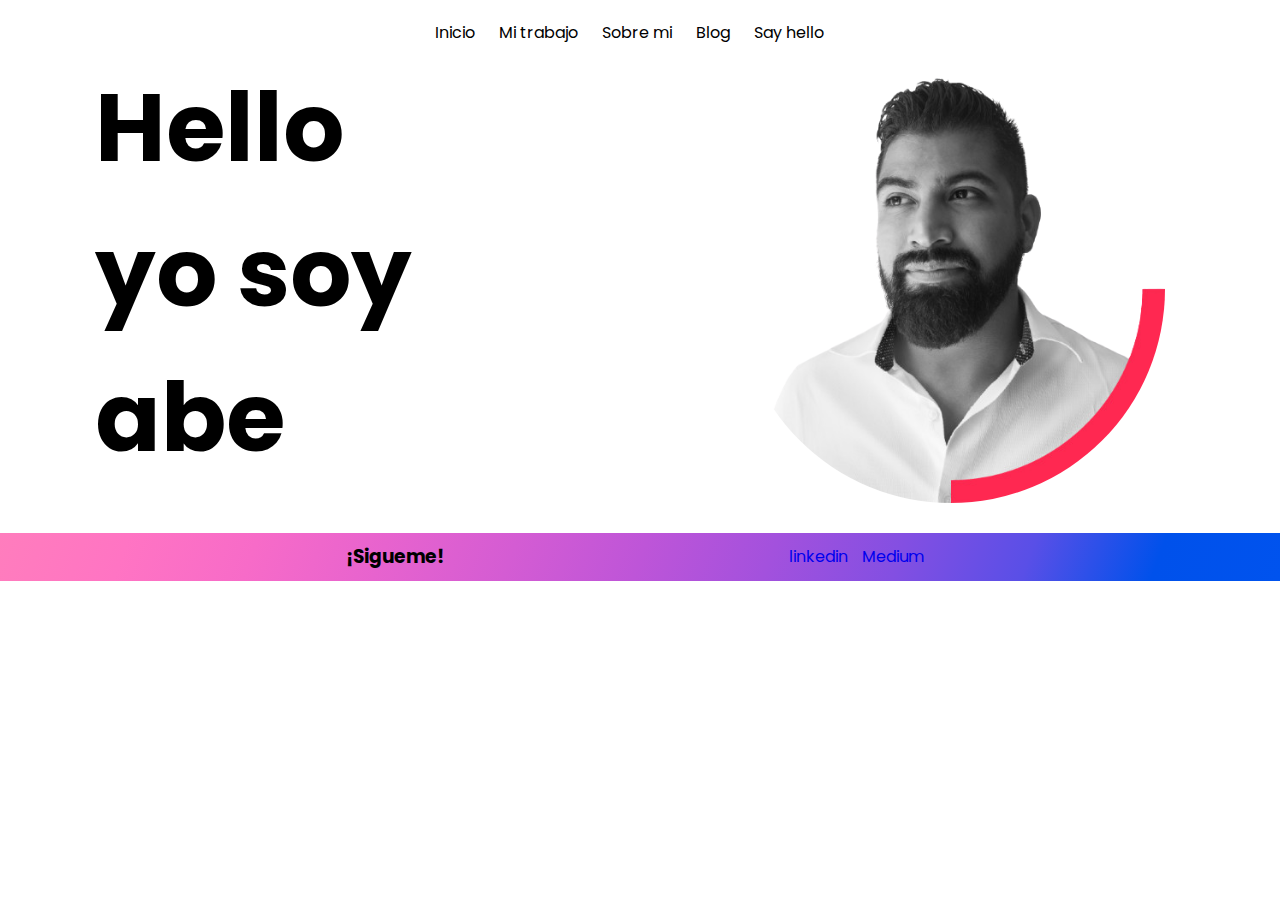
<file: index.html>
<!DOCTYPE html>
<html lang="en">
<head>
    <meta charset="UTF-8">
    <meta http-equiv="X-UA-Compatible" content="IE=edge">
    <meta name="viewport" content="width=device-width, initial-scale=1.0">
    <link rel="stylesheet" href="./css/style.css">
    <link rel="preconnect" href="https://fonts.googleapis.com">
    <link rel="preconnect" href="https://fonts.gstatic.com" crossorigin>
    <link href="https://fonts.googleapis.com/css2?family=Poppins:wght@200;400;600&display=swap" rel="stylesheet">
    <link rel="shortcut icon" href="./img/astronaut.svg" type="image/x-icon">
    <title>Document</title>
</head>
<body>
    <div class="grid-container">
        <header class="grid-navbar">
			<ul class="navFlex">
				<li class="navFlex__item1"><a class="navFlex__a" href="#">Inicio</a></li>
				<li class="navFlex__item2"><a class="navFlex__a" href="./pages/mitrabajo.html">Mi trabajo</a></li>
				<li class="navFlex__item3"><a class="navFlex__a" href="./pages/aboutMe.html">Sobre mi</a></li>
				<li class="navFlex__item4"><a class="navFlex__a" href="./pages/blog.html">Blog</a></li>
                <li class="navFlex__item4"><a class="navFlex__a" href="./pages/sayhello.html">Say hello</a></li>
			</ul>
        </header>
        <div class="grid-main">
            <div class="color1"></div>
            <div class="box1">
                <img class="imgPrincipal" src="./img/Abe-removebg-preview.png" alt="Abe">
            </div>
            <div class="box2">
                <h1 class="box2Name">
                    <div class="box2Name1">
                        Hello
                    </div>
                    <div class="box2Name1">
                        yo soy
                    </div>
                    <div class="box2Name1 abe">
                        abe
                    </div>
                </h1>
            </div>
            <div class="color2"></div>
        </div>
        <footer class="grid-footer">
            <h3>¡Sigueme!</h3>
            <ul>
                <li><a class="grid-footer__a" href="https://www.linkedin.com/in/omar-abelardo/">linkedin</a></li>
                <li><a class="grid-footer__a" href="https://medium.com/@abe-pec">Medium</a></li>
            </ul>
        </footer>
    </div>
</body>
</html>
</file>
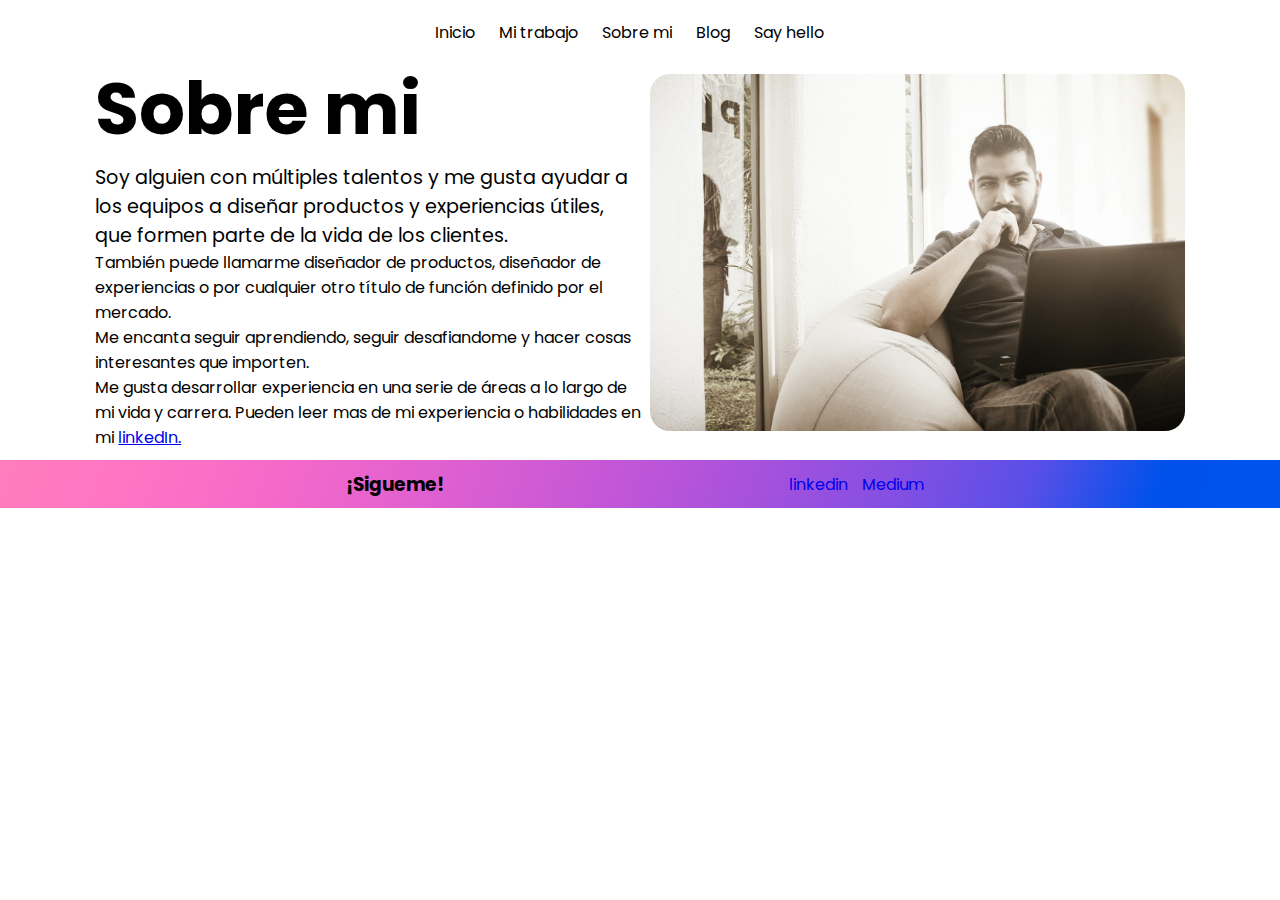
<file: pages/aboutMe.html>
<!DOCTYPE html>
<html lang="en">
<head>
    <meta charset="UTF-8">
    <meta http-equiv="X-UA-Compatible" content="IE=edge">
    <meta name="viewport" content="width=device-width, initial-scale=1.0">
    <link rel="stylesheet" href="../css/style.css">
    <link rel="preconnect" href="https://fonts.googleapis.com">
    <link rel="preconnect" href="https://fonts.gstatic.com" crossorigin>
    <link href="https://fonts.googleapis.com/css2?family=Poppins:wght@200;400;600&display=swap" rel="stylesheet">
    <link rel="shortcut icon" href="./img/astronaut.svg" type="image/x-icon">
    <title>Document</title>
</head>
<body>
    <div class="grid-container">
        <header class="grid-navbar">
			<ul class="navFlex">
				<li class="navFlex__item1"><a class="navFlex__a" href="../index.html">Inicio</a></li>
				<li class="navFlex__item2"><a class="navFlex__a" href="./mitrabajo.html">Mi trabajo</a></li>
				<li class="navFlex__item3"><a class="navFlex__a" href="../pages/aboutMe.html">Sobre mi</a></li>
				<li class="navFlex__item4"><a class="navFlex__a" href="./blog.html">Blog</a></li>
                <li class="navFlex__item4"><a class="navFlex__a" href="./sayhello.html">Say hello</a></li>
			</ul>
        </header>
        <div class="grid-main">
            <div class="color1"></div>
            <div class="box1">
                <img class="imgPensativo" src="../img/pensativo.jpg" alt="Abe">
            </div>
            <div class="box2">
                <div>
                    <h2 class="box2Name">
                        Sobre mi
                    </h2>
                    <p class="pheader"> 
                        Soy alguien con múltiples talentos y me gusta ayudar a los equipos a diseñar productos y experiencias útiles, que formen parte de la vida de los clientes.
                    </p>
                    <p class="pparrafo">
                            También puede llamarme diseñador de productos, diseñador de experiencias o por cualquier otro título de función definido por el mercado.
                    </p>
                    <p class="pparrafo">
                            Me encanta seguir aprendiendo, seguir desafiandome y hacer cosas interesantes que importen.
                    </p>
                    <p class="pparrafo">
                            Me gusta desarrollar experiencia en una serie de áreas a lo largo de mi vida y carrera. Pueden leer mas de mi experiencia o habilidades en mi <a href="https://www.linkedin.com/in/omar-abelardo/">linkedIn.</a>
                    </p>
                </div>
            </div>
            <div class="color2"></div>
        </div>
        <footer class="grid-footer">
            <h3>¡Sigueme!</h3>
            <ul>
                <li><a class="grid-footer__a" href="https://www.linkedin.com/in/omar-abelardo/">linkedin</a></li>
                <li><a class="grid-footer__a" href="https://medium.com/@abe-pec">Medium</a></li>
            </ul>
        </footer>
    </div>
</body>
</html>
</file>
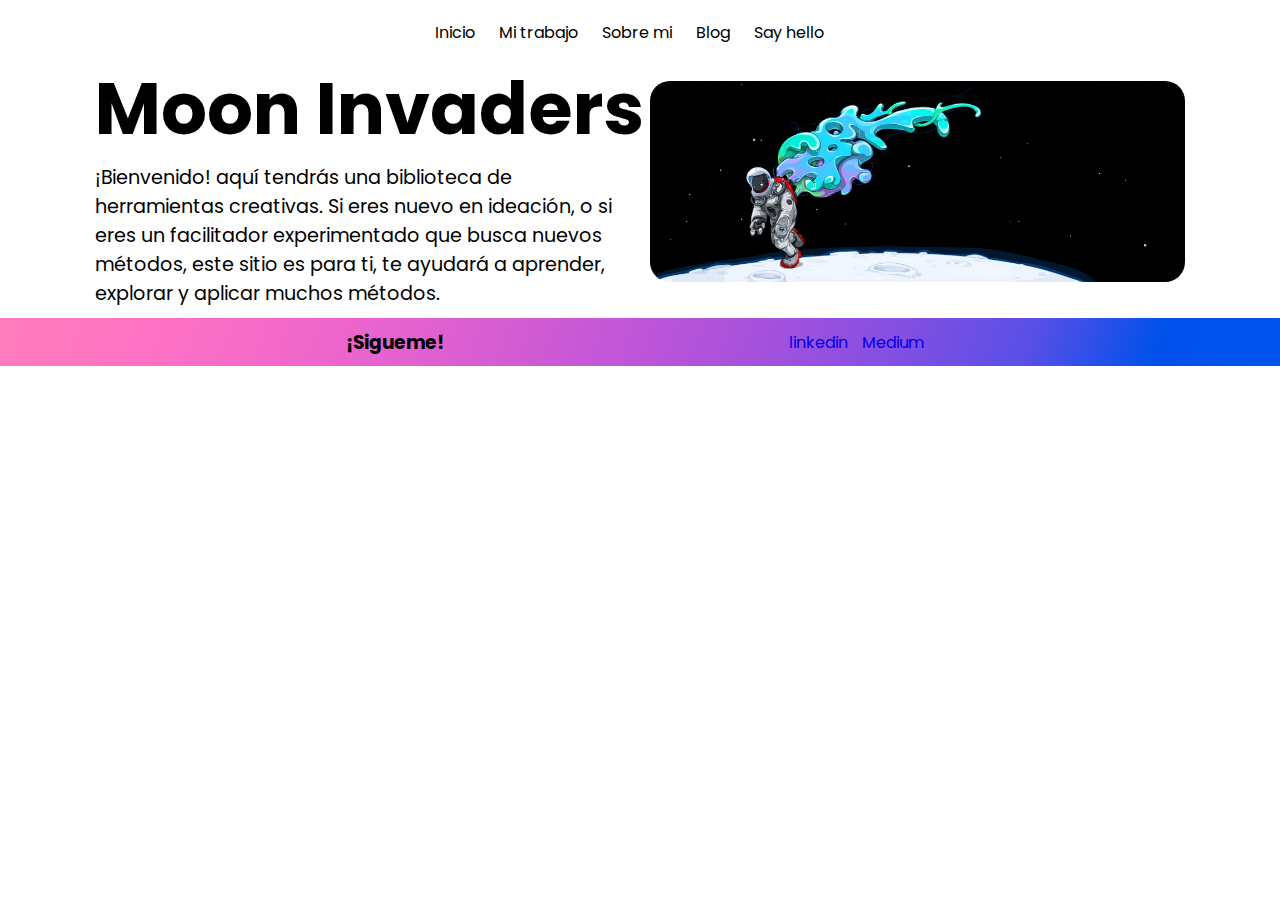
<file: pages/blog.html>
<!DOCTYPE html>
<html lang="en">
<head>
    <meta charset="UTF-8">
    <meta http-equiv="X-UA-Compatible" content="IE=edge">
    <meta name="viewport" content="width=device-width, initial-scale=1.0">
    <link rel="stylesheet" href="../css/style.css">
    <link rel="preconnect" href="https://fonts.googleapis.com">
    <link rel="preconnect" href="https://fonts.gstatic.com" crossorigin>
    <link href="https://fonts.googleapis.com/css2?family=Poppins:wght@200;400;600&display=swap" rel="stylesheet">
    <link rel="shortcut icon" href="./img/astronaut.svg" type="image/x-icon">
    <title>Document</title>
</head>
<body>
    <div class="grid-container">
        <header class="grid-navbar">
			<ul class="navFlex">
				<li class="navFlex__item1"><a class="navFlex__a" href="../index.html">Inicio</a></li>
				<li class="navFlex__item2"><a class="navFlex__a" href="./mitrabajo.html">Mi trabajo</a></li>
				<li class="navFlex__item3"><a class="navFlex__a" href="../pages/aboutMe.html">Sobre mi</a></li>
				<li class="navFlex__item4"><a class="navFlex__a" href="./blog.html">Blog</a></li>
                <li class="navFlex__item4"><a class="navFlex__a" href="./sayhello.html">Say hello</a></li>
			</ul>
        </header>
        <div class="grid-main">
            <div class="color1"></div>
            <div class="box1">
                <img class="imgPensativo" src="../img/mooninvaders.jpg" alt="Abe">
            </div>
            <div class="box2">
                <div>
                    <h2 class="box2Name">
                        Moon Invaders
                    </h2>
                    <p class="pheader"> 
                        ¡Bienvenido! aquí tendrás una biblioteca de herramientas creativas. Si eres nuevo en ideación, o si eres un facilitador experimentado que busca nuevos métodos, este sitio es para ti, te ayudará a aprender, explorar y aplicar muchos métodos.
                    </p>
                </div>
            </div>
            <div class="color2"></div>
        </div>
        <footer class="grid-footer">
            <h3>¡Sigueme!</h3>
            <ul>
                <li><a class="grid-footer__a" href="https://www.linkedin.com/in/omar-abelardo/">linkedin</a></li>
                <li><a class="grid-footer__a" href="https://medium.com/@abe-pec">Medium</a></li>
            </ul>
        </footer>
    </div>
</body>
</html>
</file>
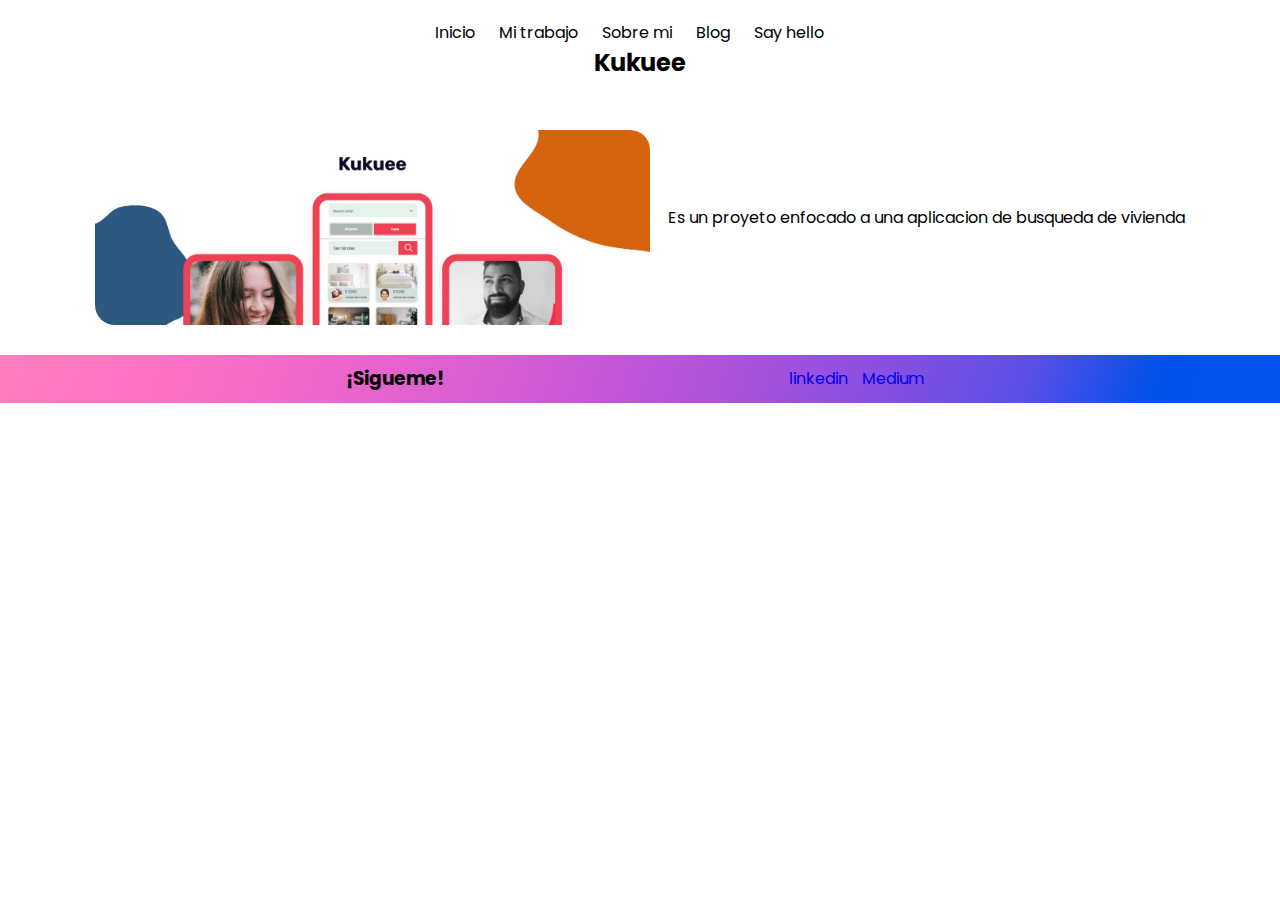
<file: pages/mitrabajo.html>
<!DOCTYPE html>
<html lang="en">
<head>
    <meta charset="UTF-8">
    <meta http-equiv="X-UA-Compatible" content="IE=edge">
    <meta name="viewport" content="width=device-width, initial-scale=1.0">
    <link rel="stylesheet" href="../css/style.css">
    <link rel="preconnect" href="https://fonts.googleapis.com">
    <link rel="preconnect" href="https://fonts.gstatic.com" crossorigin>
    <link href="https://fonts.googleapis.com/css2?family=Poppins:wght@200;400;600&display=swap" rel="stylesheet">
    <link rel="shortcut icon" href="./img/astronaut.svg" type="image/x-icon">
    <title>Document</title>
</head>
<body>
    <div class="grid-container">
        <header class="grid-navbar">
			<ul class="navFlex">
				<li class="navFlex__item1"><a class="navFlex__a" href="../index.html">Inicio</a></li>
				<li class="navFlex__item2"><a class="navFlex__a" href="./mitrabajo.html">Mi trabajo</a></li>
				<li class="navFlex__item3"><a class="navFlex__a" href="../pages/aboutMe.html">Sobre mi</a></li>
				<li class="navFlex__item4"><a class="navFlex__a" href="./blog.html">Blog</a></li>
                <li class="navFlex__item4"><a class="navFlex__a" href="./sayhello.html">Say hello</a></li>
			</ul>
        </header>
        <div class="grid-main">
            <div class="color1">
                <h2 class="color1Name">
                    Kukuee
                </h2>
            </div>
            <div class="box1">
                <p class="box1Name"> 
                    Es un proyeto enfocado a una aplicacion de busqueda de vivienda
                </p>
            </div>
            <div class="box2">
                <img class="imgPensativo perro" src="../img/kukue.jpeg" alt="Abe">
            </div>
            <div class="color2"></div>
        </div>
        <footer class="grid-footer">
            <h3>¡Sigueme!</h3>
            <ul>
                <li><a class="grid-footer__a" href="https://www.linkedin.com/in/omar-abelardo/">linkedin</a></li>
                <li><a class="grid-footer__a" href="https://medium.com/@abe-pec">Medium</a></li>
            </ul>
        </footer>
    </div>
</body>
</html>
</file>
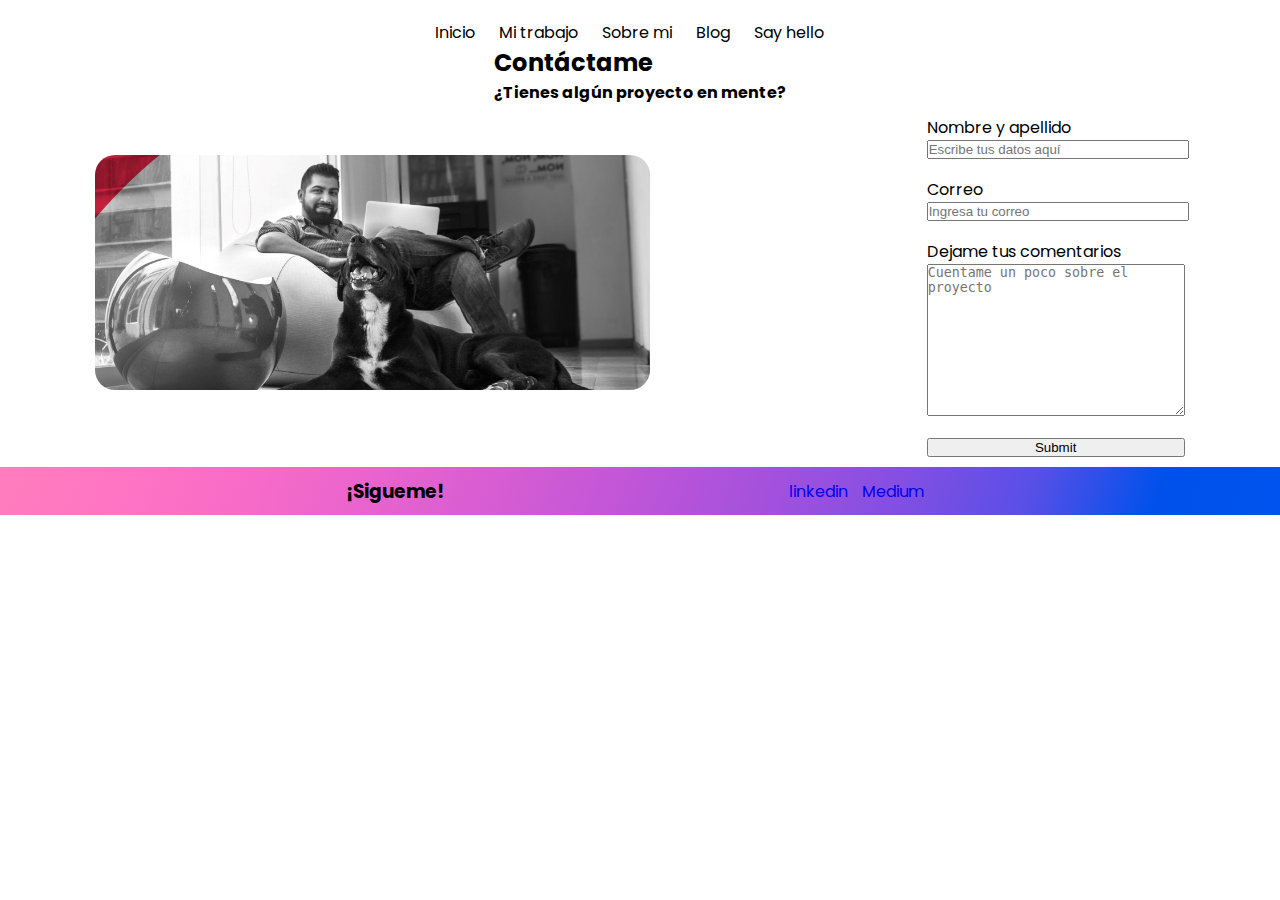
<file: pages/sayhello.html>
<!DOCTYPE html>
<html lang="en">
<head>
    <meta charset="UTF-8">
    <meta http-equiv="X-UA-Compatible" content="IE=edge">
    <meta name="viewport" content="width=device-width, initial-scale=1.0">
    <link rel="stylesheet" href="../css/style.css">
    <link rel="preconnect" href="https://fonts.googleapis.com">
    <link rel="preconnect" href="https://fonts.gstatic.com" crossorigin>
    <link href="https://fonts.googleapis.com/css2?family=Poppins:wght@200;400;600&display=swap" rel="stylesheet">
    <link rel="shortcut icon" href="./img/astronaut.svg" type="image/x-icon">
    <title>Document</title>
</head>
<body>
    <div class="grid-container">
        <header class="grid-navbar">
			<ul class="navFlex">
				<li class="navFlex__item1"><a class="navFlex__a" href="../index.html">Inicio</a></li>
				<li class="navFlex__item2"><a class="navFlex__a" href="./mitrabajo.html">Mi trabajo</a></li>
				<li class="navFlex__item3"><a class="navFlex__a" href="../pages/aboutMe.html">Sobre mi</a></li>
				<li class="navFlex__item4"><a class="navFlex__a" href="./blog.html">Blog</a></li>
                <li class="navFlex__item4"><a class="navFlex__a" href="./sayhello.html">Say hello</a></li>
			</ul>
        </header>
        <div class="grid-main">
            <div class="color1">
                <h2 class="color1Name">
                    Contáctame
                    <p class="color1pheader"> 
                        ¿Tienes algún proyecto en mente?
                    </p>
                </h2>
            </div>
            <div class="box1">
                <form class="formcontacto" action="">
                    <label for="nombre">Nombre y apellido</label><br>
                    <input class="formItem" for="text" name="nombre" placeholder="Escribe tus datos aquí" required><br>
                    <br>
                    <Label for="email">Correo</Label><br>
                    <input class="formItem" type="email" name="email" placeholder="Ingresa tu correo" required><br>
                    <br>
                    <label for="comentarios">Dejame tus comentarios</label><br>
                    <textarea class="formItem" name="comentarios" id="" cols="30" rows="10" placeholder="Cuentame un poco sobre el proyecto"></textarea><br>
                    <br>
                    <input class="formItem" type="submit">
                </form>
            </div>
            <div class="box2">
                <img class="imgPensativo perro" src="../img/abeyperro.jpg" alt="Abe">
            </div>
            <div class="color2"></div>
        </div>
        <footer class="grid-footer">
            <h3>¡Sigueme!</h3>
            <ul>
                <li><a class="grid-footer__a" href="https://www.linkedin.com/in/omar-abelardo/">linkedin</a></li>
                <li><a class="grid-footer__a" href="https://medium.com/@abe-pec">Medium</a></li>
            </ul>
        </footer>
    </div>
</body>
</html>
</file>
<file: css/style.css>
*{
	margin: 0;
	padding: 0;
}

/*----------------------------------------------------------------
// Small devices (landscape phones, 576px and up)
@media (min-width: 576px) { ... }

// Medium devices (tablets, 768px and up)
@media (min-width: 768px) { ... }

// Large devices (desktops, 992px and up)
@media (min-width: 992px) { ... }

// X-Large devices (large desktops, 1200px and up)
@media (min-width: 1200px) { ... }

// XX-Large devices (larger desktops, 1400px and up)
@media (min-width: 1400px) { ... }
*/
@media (max-width: 576px) {
    .grid-container {  display: grid;
        grid-template-columns: 0.2fr 2.6fr 0.2fr;
        grid-template-rows: 0.3fr 2.5fr 0.2fr;
        gap: 0px 0px;
        grid-auto-flow: row;
        grid-template-areas:
        ". grid-navbar ."
        ". grid-main ."
        ". grid-footer .";
    }
    
    .grid-navbar { 
        grid-area: grid-navbar;
        display: flex;
        align-items: center;
        justify-content: space-around;
        font-family: poppins;
        font-size:.8rem;
    }
    .navFlex li {
        display:inline-block;
        margin-right: 5px;
        transition: height 2s;
    }

    .navFlex li:hover {
        background-color: #a351dd;
        border-radius: 200px;
    }
    
    .navFlex__a{
        text-decoration: none;
        color: black;
    }
    
    .imgLogo{
        width:20px;
    }

    .grid-footer {
        grid-area: grid-footer;
        font-family: poppins;
        display: flex;
        align-items: center;
        justify-content: space-between;
        background-image: linear-gradient (110deg, #ff7dbd 0, #ff74c3 10%, #f76bc8 20%, #e763ce 30%, #d45cd3 40%, #be55d8 50%, #a351dd 60%, #834fe2 70%, #594fe7 80%, #0051eb 90%, #0053ee 100%);
        height: 48px;
    }

    .grid-footer ul li {
        display:inline-block;
        margin-right: 10px;
    }

    .grid-footer__a{
        text-decoration: none;
    }
    
    .grid-main {  display: grid;
        grid-template-columns: 2.6fr;
        grid-template-rows: 0fr 1fr 0.3fr 0fr;
        gap: 0px 0px;
        grid-auto-flow: row;
        grid-template-areas:
        "color1"
        "box1"
        "box2"
        "color2";
        grid-area: grid-main;
    }
    
    .color1 { 
        grid-area: color1;
        display:flex;
        width:100%;
        font-family: poppins;
    }
    .color1Name{
        justify-content:center;
    }
    .color1pheader{
        font-size:1rem;
    }


    .box1 { 
        grid-area: box1;
        display: flex;
        justify-content: center;
        align-items: center;
    }
    .box1Name{
        font-family: poppins;
        font-size:1rem;
    }

    .imgPrincipal{
        width: 100%;
        border-radius: 300px;
    }
    .imgPensativo{
        width: 100%;
    }
    
    .box2 {
        grid-area: box2;
        display: flex;
        width:100%;
        justify-content:center;
        font-family: poppins;
    }
    .box2Name{
        display: flex;
    }
    .box2Name1{
        margin-right: 8px;
        font-size: 2rem;
    }

    .color2 {
        grid-area: color2;
        width: 0px;
    }
    label {
        font-size:1rem;
        font-family: poppins;
    }
    input{
        width: 100%;
    }
    texarea {
        width: 100%;
    }
    .perro {
        margin-top:10px;

    }
}

@media (min-width: 576px) {
    .grid-container {  display: grid;
        grid-template-columns: 0.2fr 2.6fr 0.2fr;
        grid-template-rows: 0.1fr 2.4fr 0.1fr;
        gap: 0px 0px;
        grid-auto-flow: row;
        grid-template-areas:
        "grid-navbar grid-navbar grid-navbar"
        ". grid-main ."
        "grid-footer grid-footer grid-footer";
    }
    
    .grid-navbar { 
        grid-area: grid-navbar;
        display: flex;
        align-items: center;
        justify-content: space-around;
        font-family: poppins;
        font-size:1rem;
        padding-top: 20px;
    }

    .navFlex li {
        display:inline-block;
        margin-right: 20px;
        transition: height 2s;
    }

    .navFlex li:hover {
        background-color: #a351dd;
        border-radius: 200px;
        padding: 8px;
    }

    .navFlex__a{
        text-decoration: none;
        color: black;
    }
    
    .imgLogo{
        width:30px;
    }
    
    .grid-footer { 
        grid-area: grid-footer;
        font-family: poppins;
        display: flex;
        align-items: center;
        justify-content: space-evenly;
        background-image: linear-gradient(110deg, #ff7dbd 0, #ff74c3 10%, #f76bc8 20%, #e763ce 30%, #d45cd3 40%, #be55d8 50%, #a351dd 60%, #834fe2 70%, #594fe7 80%, #0051eb 90%, #0053ee 100%);
        height: 48px;
    }

    .grid-footer ul li {
        display:inline-block;
        margin-right: 10px;
    }

    .grid-footer__a{
        text-decoration: none;
    }
    
    
    .grid-main {  
        display: grid;
        grid-template-columns: 1fr 1fr;
        grid-template-rows: 0fr 1fr 0fr;
        gap: 0px 0px;
        grid-auto-flow: row;
        grid-template-areas:
        "color1 color1"
        "box2 box1"
        "color2 color2";
        grid-area: grid-main;
    }
    
    .color1 { 
        grid-area: color1;
        display:flex;
        width:100%;
        font-family: poppins;
        justify-content:center;
    }

    .color1Name{
        justify-content:center;
    }
    .color1pheader{
        font-size:1rem;
    }
    
    .color2 {
        grid-area: color2;
    }
    
    .box2 { 
        grid-area: box2;
        width: 100%;
        font-family: poppins;
        font-size: 3rem;
        padding: 10px;
    }
    
    .box1 { 
        grid-area: box1;
        display: flex;
        align-items: center;
        justify-content: flex-end;
        padding: 10px;
    }
    .imgPrincipal{
        width: 80%;
        border-radius: 300px;
        padding: 20px;
    }
    .pheader{
        font-size:1.2rem;
        margin-right: 5px;
    }
    .pparrafo{
        font-size: 1rem;
        margin-right: 5px;
    }
    .imgPensativo{
        width: 100%;
        border-radius: 20px;
    }
    label {
        font-size:1rem;
        font-family: poppins;
    }
    input{
        width: 100%;
    }
    texarea {
        width: 100%;
    }
    .perro{
        margin-top:40px;
    }
    .box1Name{
        font-family: poppins;
        font-size:1rem;
    }
}
</file>
